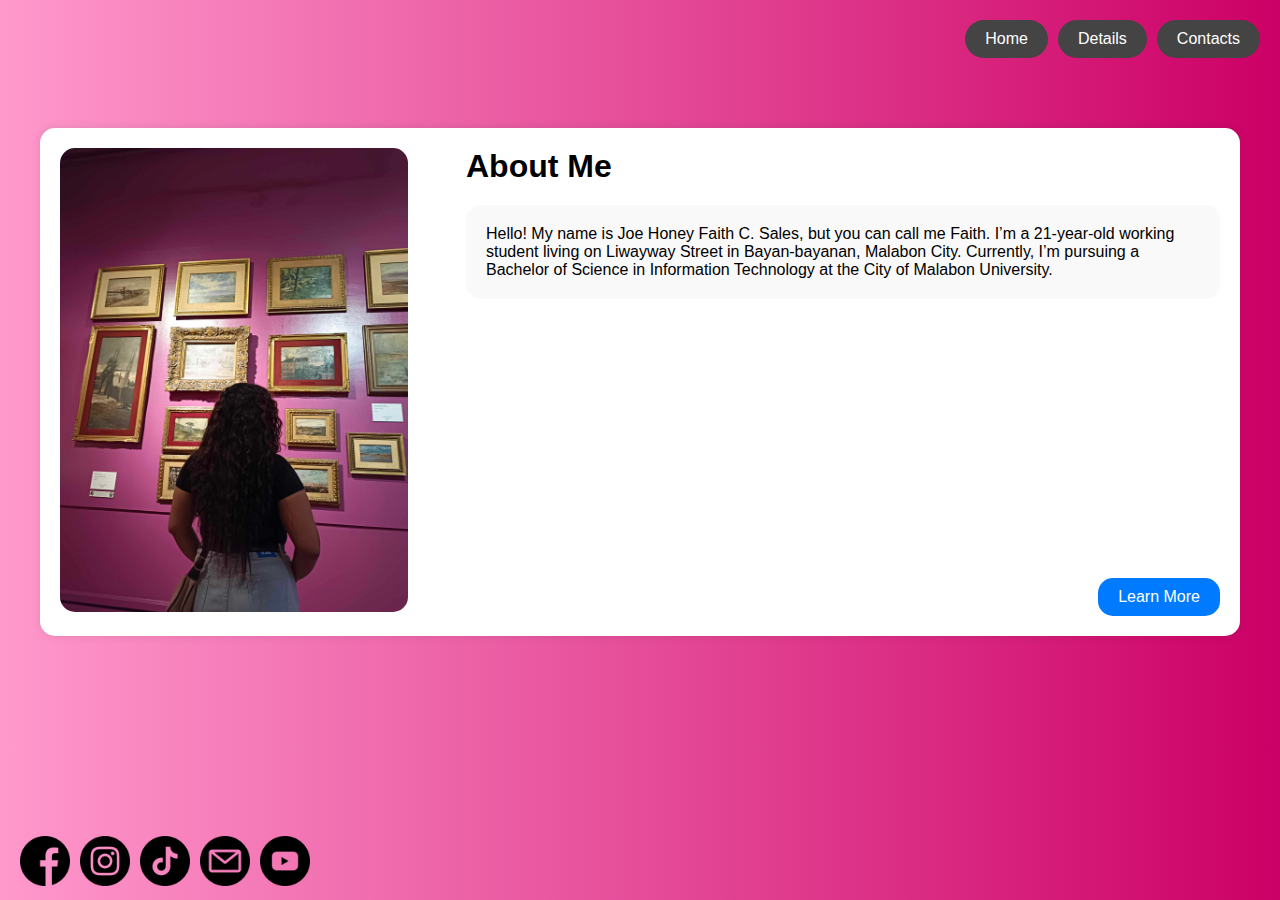
<file: index.html>
<!DOCTYPE html>
<html lang="en">
<head>
    <meta charset="UTF-8">
    <meta name="viewport" content="width=device-width, initial-scale=1.0">
    <title>Joe Sales</title>
	    <link rel="stylesheet" href="css/style.css">

</head>
<body>

    <!-- Header Section -->
    <header>
        <a href="index.html">Home</a>
        <a href="details.html">Details</a>
        <a href="contacts.html">Contacts</a>
    </header>

    <!-- Main Content Section -->
    <div class="container">
        <!-- Profile Picture -->
        <div class="profile-pic">
            <img src="imgs/me.jpg" alt="Profile Image">
        </div>

        <!-- Text Content -->
        <div class="text-content">
            <h1>About Me</h1>
            <p>
               Hello! My name is Joe Honey Faith C. Sales, but you can call me Faith. I’m a 21-year-old working student living on Liwayway Street in Bayan-bayanan, Malabon City. Currently, I’m pursuing a Bachelor of Science in Information Technology at the City of Malabon University. 
            </p>

            <!-- Hidden content that shows when the checkbox is checked -->
            <input type="checkbox" id="learn-more-toggle">
            <label for="learn-more-toggle" class="learn-more-btn">Learn More</label>

            <div class="learn-more-content">
                <p>
        Juggling work and studies has not only honed my time management skills but also fostered resilience. I have a deep passion for photography, particularly capturing the beauty of sunsets and the moon. Traveling inspires my creativity in both video and photo editing, allowing me to blend my IT studies with artistic expression. These hobbies enrich my academic journey and fuel my desire to innovate in the tech world.
                </p>
            </div>
        </div>
    </div>

    <!-- Footer Section -->
<footer>
    <a href="https://www.facebook.com" target="_blank">
        <img src="imgs/facebook.png" alt="Facebook.com">
    </a>
    <a href="https://www.instagram.com" target="_blank">
        <img src="imgs/instagram.png" alt="Instagram.com">
    </a>
    <a href="https://www.tiktok.com" target="_blank">
        <img src="imgs/tiktok.png" alt="TikTok.com">
    </a>
    <a href="https://mail.google.com" target="_blank">
        <img src="imgs/email.png" alt="Gmail.com">
    </a>
    <a href="https://www.youtube.com" target="_blank">
        <img src="imgs/youtube.png" alt="YouTube.com">
    </a>
</footer>
</body>
</html>
</file>
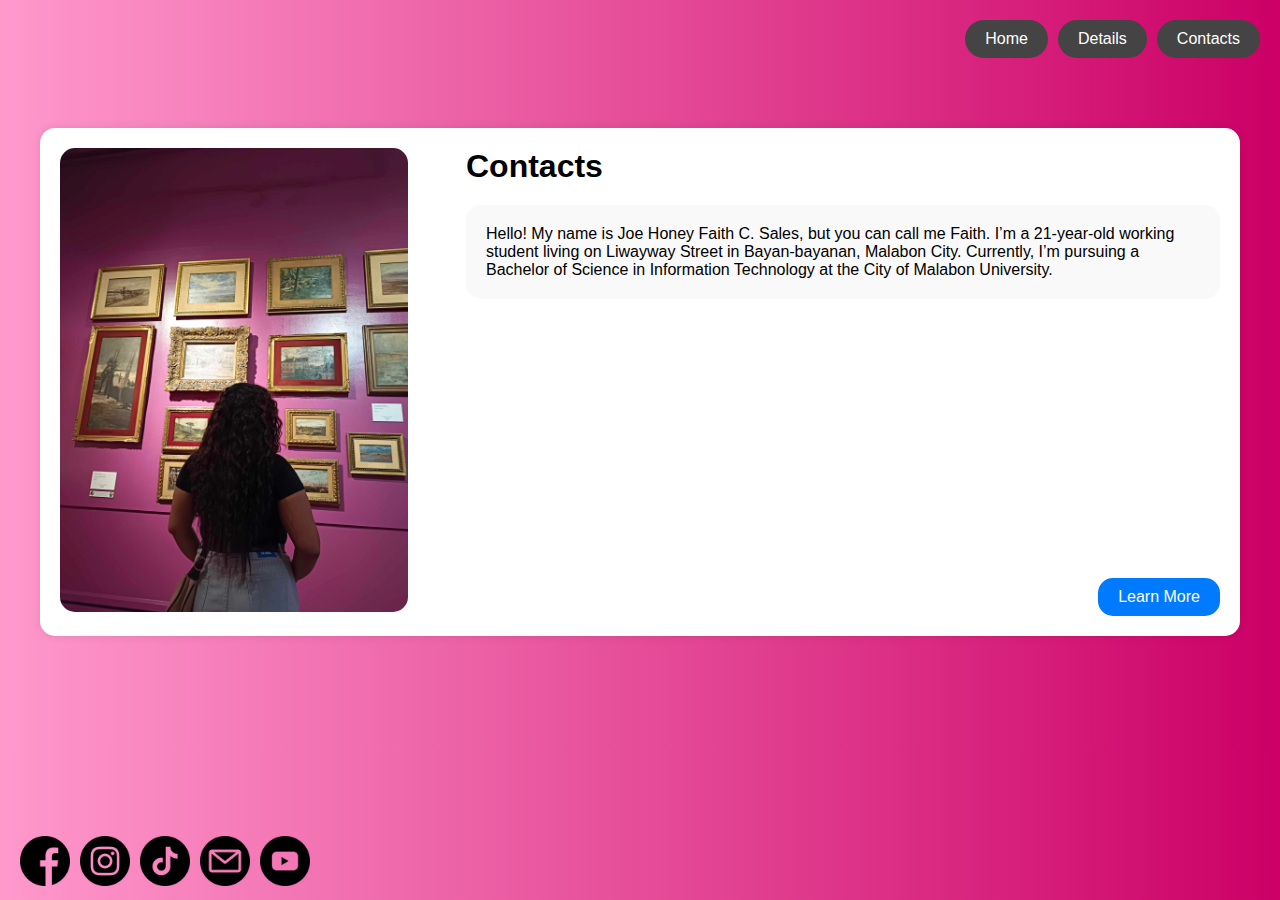
<file: contacts.html>
<!DOCTYPE html>
<html lang="en">
<head>
    <meta charset="UTF-8">
    <meta name="viewport" content="width=device-width, initial-scale=1.0">
    <title>Joe Sales</title>
	   <link rel="stylesheet" href="css/style.css">

</head>
<body>

    <!-- Header Section -->
    <header>
        <a href="index.html">Home</a>
        <a href="details.html">Details</a>
        <a href="contacts.html">Contacts</a>
    </header>

    <!-- Main Content Section -->
    <div class="container">
        <!-- Profile Picture -->
        <div class="profile-pic">
            <img src="imgs/me.jpg" alt="Profile Image">
        </div>

        <!-- Text Content -->
        <div class="text-content">
            <h1>Contacts</h1>
            <p>
               Hello! My name is Joe Honey Faith C. Sales, but you can call me Faith. I’m a 21-year-old working student living on Liwayway Street in Bayan-bayanan, Malabon City. Currently, I’m pursuing a Bachelor of Science in Information Technology at the City of Malabon University. 
            </p>

            <!-- Hidden content that shows when the checkbox is checked -->
            <input type="checkbox" id="learn-more-toggle">
            <label for="learn-more-toggle" class="learn-more-btn">Learn More</label>

            <div class="learn-more-content">
                <p>
        Juggling work and studies has not only honed my time management skills but also fostered resilience. I have a deep passion for photography, particularly capturing the beauty of sunsets and the moon. Traveling inspires my creativity in both video and photo editing, allowing me to blend my IT studies with artistic expression. These hobbies enrich my academic journey and fuel my desire to innovate in the tech world.
                </p>
            </div>
        </div>
    </div>

<footer>
    <a href="https://www.facebook.com" target="_blank">
        <img src="imgs/facebook.png" alt="Facebook.com">
    </a>
    <a href="https://www.instagram.com" target="_blank">
        <img src="imgs/instagram.png" alt="Instagram.com">
    </a>
    <a href="https://www.tiktok.com" target="_blank">
        <img src="imgs/tiktok.png" alt="TikTok.com">
    </a>
    <a href="https://mail.google.com" target="_blank">
        <img src="imgs/email.png" alt="Gmail.com">
    </a>
    <a href="https://www.youtube.com" target="_blank">
        <img src="imgs/youtube.png" alt="YouTube.com">
    </a>
</footer>
</body>
</html>
</file>
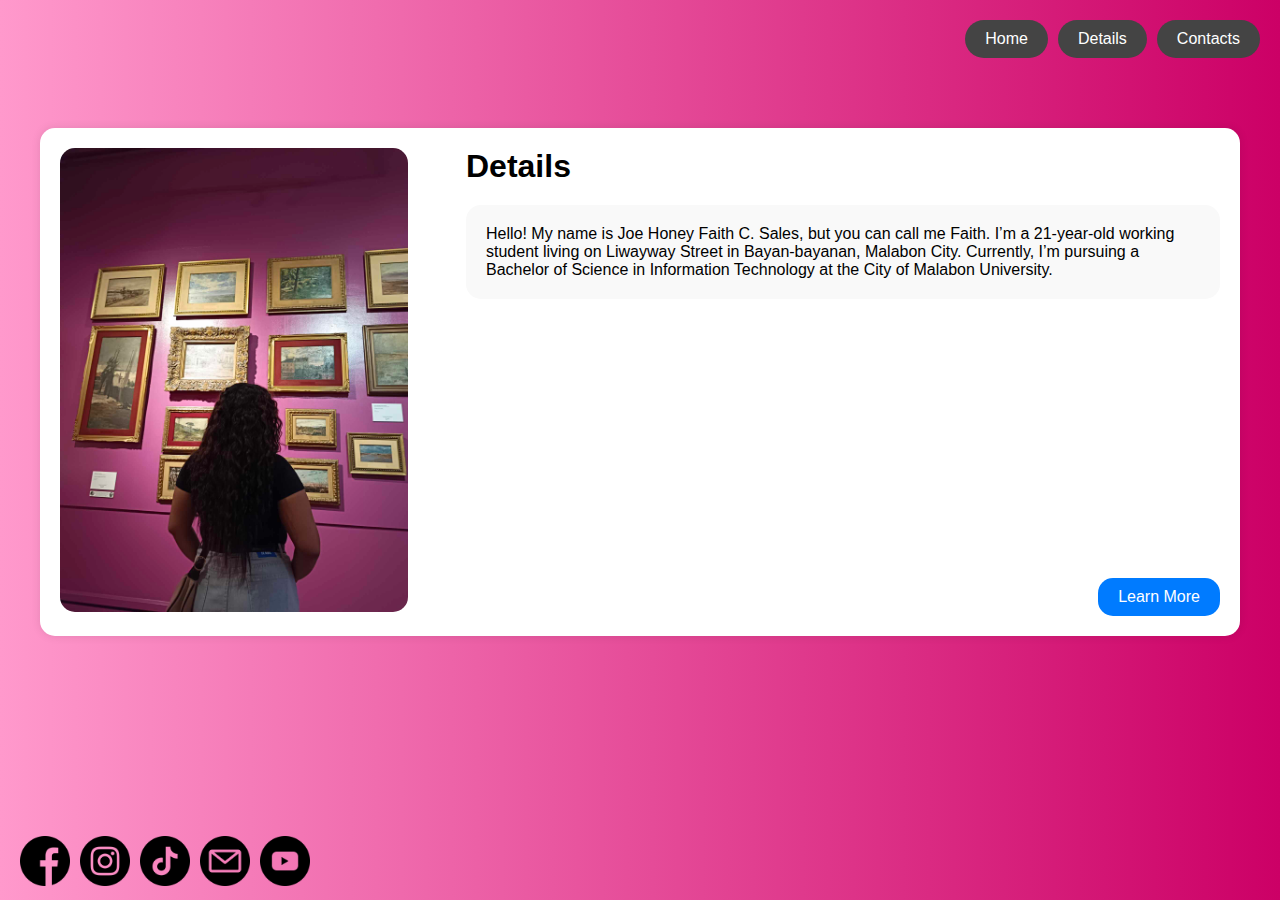
<file: details.html>
<!DOCTYPE html>
<html lang="en">
<head>
    <meta charset="UTF-8">
    <meta name="viewport" content="width=device-width, initial-scale=1.0">
    <title>Joe Sales</title>
	   	    <link rel="stylesheet" href="css/style.css">

</head>
<body>

    <!-- Header Section -->
    <header>
        <a href="index.html">Home</a>
        <a href="details.html">Details</a>
        <a href="contacts.html">Contacts</a>
    </header>

    <!-- Main Content Section -->
    <div class="container">
        <!-- Profile Picture -->
        <div class="profile-pic">
                <img src="imgs/me.jpg" alt="Profile Image">
        </div>

        <!-- Text Content -->
        <div class="text-content">
            <h1>Details</h1>
            <p>
               Hello! My name is Joe Honey Faith C. Sales, but you can call me Faith. I’m a 21-year-old working student living on Liwayway Street in Bayan-bayanan, Malabon City. Currently, I’m pursuing a Bachelor of Science in Information Technology at the City of Malabon University. 
            </p>

            <!-- Hidden content that shows when the checkbox is checked -->
            <input type="checkbox" id="learn-more-toggle">
            <label for="learn-more-toggle" class="learn-more-btn">Learn More</label>

            <div class="learn-more-content">
                <p>
        Juggling work and studies has not only honed my time management skills but also fostered resilience. I have a deep passion for photography, particularly capturing the beauty of sunsets and the moon. Traveling inspires my creativity in both video and photo editing, allowing me to blend my IT studies with artistic expression. These hobbies enrich my academic journey and fuel my desire to innovate in the tech world.
                </p>
            </div>
        </div>
    </div>

<footer>
    <a href="https://www.facebook.com" target="_blank">
        <img src="imgs/facebook.png" alt="Facebook.com">
    </a>
    <a href="https://www.instagram.com" target="_blank">
        <img src="imgs/instagram.png" alt="Instagram.com">
    </a>
    <a href="https://www.tiktok.com" target="_blank">
        <img src="imgs/tiktok.png" alt="TikTok.com">
    </a>
    <a href="https://mail.google.com" target="_blank">
        <img src="imgs/email.png" alt="Gmail.com">
    </a>
    <a href="https://www.youtube.com" target="_blank">
        <img src="imgs/youtube.png" alt="YouTube.com">
    </a>
</footer>
</body>
</html>
</file>
<file: css/style.css>
* {
            margin: 0;
            padding: 0;
            box-sizing: border-box;
        }
        body {
            font-family: Arial, sans-serif;
            background: linear-gradient(to right, #ff99cc, #cc0066);
            padding-bottom: 60px; /* Prevent content overlap with footer */
        }
        header {
            display: flex;
            justify-content: flex-end;
            padding: 20px;
            background-color: transparent;
        }
        header a {
            text-decoration: none;
            color: white;
            padding: 10px 20px;
            border-radius: 20px;
            background-color: #444;
            margin-left: 10px;
            transition: background-color 0.3s;
        }
        header a:hover {
            background-color: #666;
        }
        .container {
            max-width: 1200px;
            margin: 50px auto;
            padding: 20px;
            background-color: white;
            border-radius: 15px;
            box-shadow: 0 0 10px rgba(0, 0, 0, 0.1);
            display: flex;
            justify-content: space-between;
        }
        .profile-pic {
            width: 30%;
        }
        .profile-pic img {
            width: 100%;
            border-radius: 15px;
        }
        .text-content {
            width: 65%;
            position: relative;
        }
        .text-content h1 {
            margin-bottom: 20px;
            font-size: 2em;
        }
        .text-content p {
            background-color: #f9f9f9;
            padding: 20px;
            border-radius: 15px;
            margin-bottom: 20px;
        }
        .learn-more-content {
            display: none;
            background-color: #f9f9f9;
            padding: 20px;
            border-radius: 15px;
            margin-top: 10px;
        }
        /* This checkbox is visually hidden but controls the show/hide of the content */
        #learn-more-toggle {
            display: none;
        }
        /* Label styled as the "Learn More" button */
        .learn-more-btn {
            display: inline-block;
            padding: 10px 20px;
            border-radius: 15px;
            background-color: #007bff;
            color: white;
            text-decoration: none;
            transition: background-color 0.3s;
            position: absolute;
            right: 0;
            bottom: 0;
            cursor: pointer;
        }
        .learn-more-btn:hover {
            background-color: #0056b3;
        }
        /* Show hidden content when the checkbox is checked */
        #learn-more-toggle:checked ~ .learn-more-content {
            display: block;
        }
        footer {
            position: fixed;
            bottom: 0;
            left: 0;
            width: 100%;
            background-color: transparent;
            padding: 10px 20px;
            display: flex;
            justify-content: flex-start;
            align-items: center;
        }
        footer img {
            width: 50px;
            margin-right: 10px;
            transition: transform 0.3s;
        }
        footer img:hover {
            transform: scale(1.2);
        }
</file>
